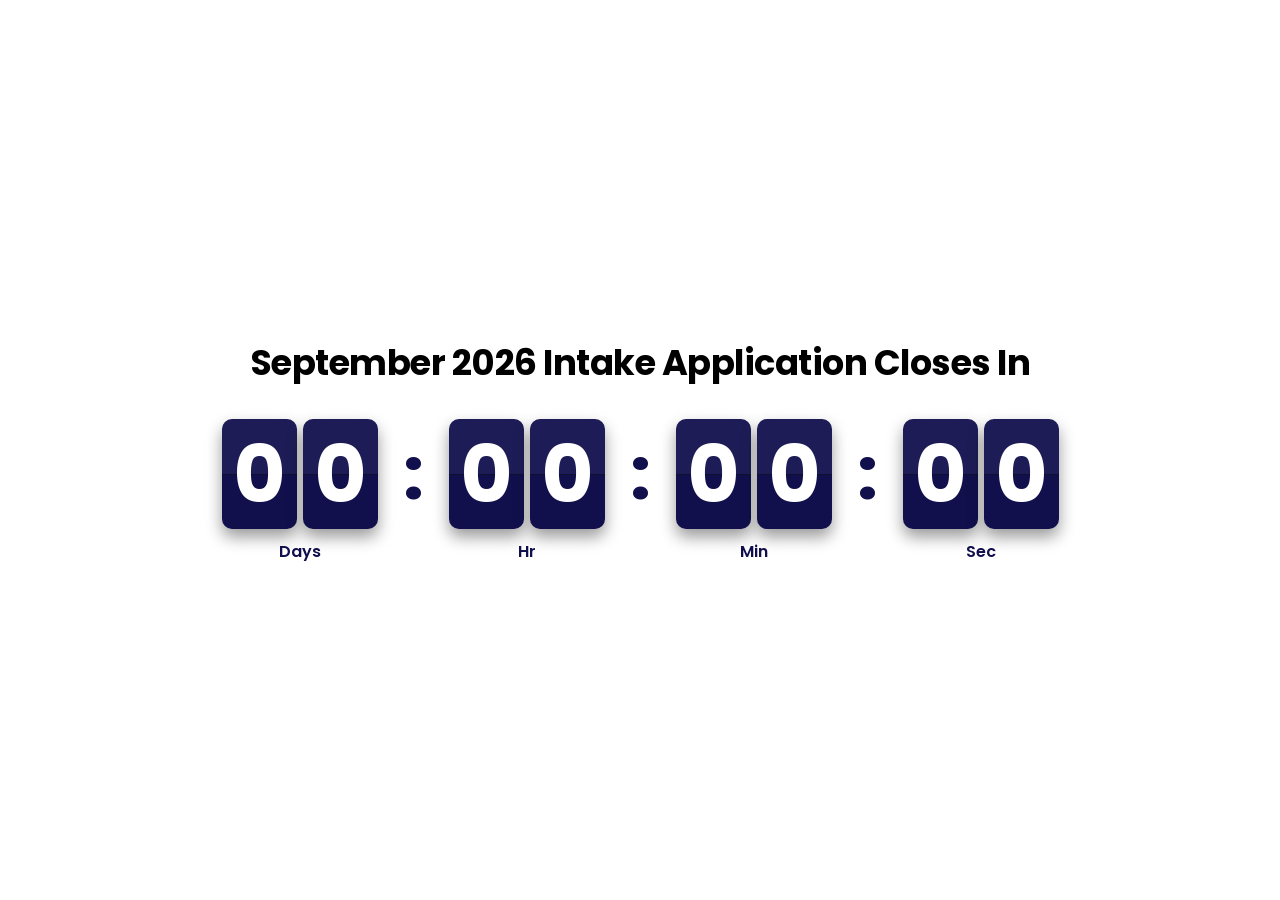
<file: timer.html>
<!DOCTYPE html>
<html lang="en">
<head>
    <meta charset="UTF-8">
    <meta name="viewport" content="width=device-width, initial-scale=1.0">
    <title>Countdown Timer</title>
    <!-- Google Fonts -->
    <link href="https://fonts.googleapis.com/css2?family=Poppins:wght@400;600;700&display=swap" rel="stylesheet">
    <style>
        * {
            margin: 0;
            padding: 0;
            box-sizing: border-box;
        }
        body {
            font-family: 'Poppins', sans-serif;
            background-color: #ffffff;
            display: flex;
            justify-content: center;
            align-items: center;
            min-height: 100vh;
            padding: 20px;
        }
        /* --- Countdown Timer Section --- */
        .countdown-section {
            background-color: #ffffff;
            padding: 40px 20px;
            text-align: center;
            width: 100%;
            display: flex;
            justify-content: center;
            align-items: center;
        }
        .countdown-container {
            max-width: 1200px;
            width: 100%;
            display: flex;
            flex-direction: column;
            align-items: center;
            gap: 30px;
        }
        .countdown-title {
            color: #000000;
            font-size: 2.2rem;
            font-weight: 700;
            margin: 0;
            letter-spacing: -0.5px;
        }
        .timer-display {
            display: flex;
            align-items: flex-start;
            justify-content: center;
            gap: 20px;
            user-select: none;
        }
        .timer-column {
            display: flex;
            flex-direction: column;
            align-items: center;
            gap: 10px;
        }
        .timer-label {
            font-size: 1rem;
            font-weight: 600;
            color: #11104d; /* --primary-color */
        }
        .timer-group {
            display: flex;
            gap: 6px;
        }
        .digit-card {
            position: relative;
            background: #11104d;
            color: #ffffff;
            width: 75px;
            height: 110px;
            font-size: 5rem;
            font-weight: 700;
            display: flex;
            justify-content: center;
            align-items: center;
            border-radius: 10px;
            box-shadow: 0 8px 16px rgba(0, 0, 0, 0.4);
            overflow: hidden;
        }
        .digit-val {
            position: relative;
            z-index: 3;
            line-height: 1;
            transition: transform 0.15s ease-in-out, opacity 0.15s ease-in-out;
            display: inline-block;
        }
        .digit-card::before {
            content: '';
            position: absolute;
            top: 0;
            left: 0;
            width: 100%;
            height: 50%;
            background: rgba(255, 255, 255, 0.05);
            border-bottom: 1px solid rgba(0, 0, 0, 0.2);
            pointer-events: none;
            z-index: 2;
        }
        .card-crease {
            position: absolute;
            left: 0;
            top: 50%;
            width: 100%;
            height: 1px;
            background-color: rgba(0, 0, 0, 0.3);
            z-index: 2;
        }
        .timer-separator {
            color: #11104d; /* --primary-color */
            font-size: 4.5rem;
            font-weight: 700;
            line-height: 1;
            margin: 0 5px;
            display: flex;
            align-items: center;
            justify-content: center;
            height: 110px;
        }
        /* Responsive design */
        @media (max-width: 768px) {
            .countdown-section {
                padding: 30px 15px;
            }
            .countdown-title {
                font-size: 1.6rem;
            }
            .timer-display {
                gap: 8px;
            }
            .timer-separator {
                font-size: 2.5rem;
                margin: 0 2px;
                height: 70px;
            }
            .digit-card {
                width: 45px;
                height: 70px;
                font-size: 3rem;
                border-radius: 6px;
            }
        }
        @media (max-width: 480px) {
            .countdown-title {
                font-size: 1.3rem;
            }
            .timer-display {
                gap: 4px;
            }
            .timer-separator {
                font-size: 1.8rem;
                margin: 0 1px;
                height: 50px;
            }
            .digit-card {
                width: 32px;
                height: 50px;
                font-size: 2.2rem;
                border-radius: 4px;
            }
        }
    </style>
</head>
<body>

    <!-- Countdown Timer Section -->
    <section class="countdown-section">
        <div class="countdown-container">
            <h2 class="countdown-title">September 2026 Intake Application Closes In</h2>
            <div class="timer-display">
                <!-- Days -->
                <div class="timer-column">
                    <div class="timer-group">
                        <div class="digit-card" id="days-tens"><span class="digit-val">0</span><span class="card-crease"></span></div>
                        <div class="digit-card" id="days-ones"><span class="digit-val">0</span><span class="card-crease"></span></div>
                    </div>
                    <div class="timer-label">Days</div>
                </div>
                <span class="timer-separator">:</span>
                <!-- Hours -->
                <div class="timer-column">
                    <div class="timer-group">
                        <div class="digit-card" id="hours-tens"><span class="digit-val">0</span><span class="card-crease"></span></div>
                        <div class="digit-card" id="hours-ones"><span class="digit-val">0</span><span class="card-crease"></span></div>
                    </div>
                    <div class="timer-label">Hr</div>
                </div>
                <span class="timer-separator">:</span>
                <!-- Minutes -->
                <div class="timer-column">
                    <div class="timer-group">
                        <div class="digit-card" id="minutes-tens"><span class="digit-val">0</span><span class="card-crease"></span></div>
                        <div class="digit-card" id="minutes-ones"><span class="digit-val">0</span><span class="card-crease"></span></div>
                    </div>
                    <div class="timer-label">Min</div>
                </div>
                <span class="timer-separator">:</span>
                <!-- Seconds -->
                <div class="timer-column">
                    <div class="timer-group">
                        <div class="digit-card" id="seconds-tens"><span class="digit-val">0</span><span class="card-crease"></span></div>
                        <div class="digit-card" id="seconds-ones"><span class="digit-val">0</span><span class="card-crease"></span></div>
                    </div>
                    <div class="timer-label">Sec</div>
                </div>
            </div>
        </div>
    </section>

    <script>
        document.addEventListener('DOMContentLoaded', () => {
            // Target date: July 1, 2026, 12:00 AM (midnight)
            const targetDate = new Date(2026, 6, 1, 0, 0, 0);

            function updateCountdown() {
                const now = new Date();
                const diff = targetDate - now;

                if (diff <= 0) {
                    updateDigits('days', 0);
                    updateDigits('hours', 0);
                    updateDigits('minutes', 0);
                    updateDigits('seconds', 0);
                    return;
                }

                const days = Math.floor(diff / (1000 * 60 * 60 * 24));
                const hours = Math.floor((diff % (1000 * 60 * 60 * 24)) / (1000 * 60 * 60));
                const minutes = Math.floor((diff % (1000 * 60 * 60)) / (1000 * 60));
                const seconds = Math.floor((diff % (1000 * 60)) / 1000);

                updateDigits('days', days);
                updateDigits('hours', hours);
                updateDigits('minutes', minutes);
                updateDigits('seconds', seconds);
            }

            function updateDigits(prefix, value) {
                const valueStr = String(value).padStart(2, '0');
                const tens = valueStr[0];
                const ones = valueStr[1];

                updateDigitDOM(prefix + '-tens', tens);
                updateDigitDOM(prefix + '-ones', ones);
            }

            function updateDigitDOM(id, newValue) {
                const el = document.getElementById(id);
                if (!el) return;
                const valEl = el.querySelector('.digit-val');
                if (valEl && valEl.textContent !== newValue) {
                    valEl.style.transform = 'scaleY(0)';
                    valEl.style.opacity = '0.5';
                    setTimeout(() => {
                        valEl.textContent = newValue;
                        valEl.style.transform = 'scaleY(1)';
                        valEl.style.opacity = '1';
                    }, 150);
                }
            }

            // Run immediately and then every second
            updateCountdown();
            setInterval(updateCountdown, 1000);
        });
    </script>
</body>
</html>
</file>
